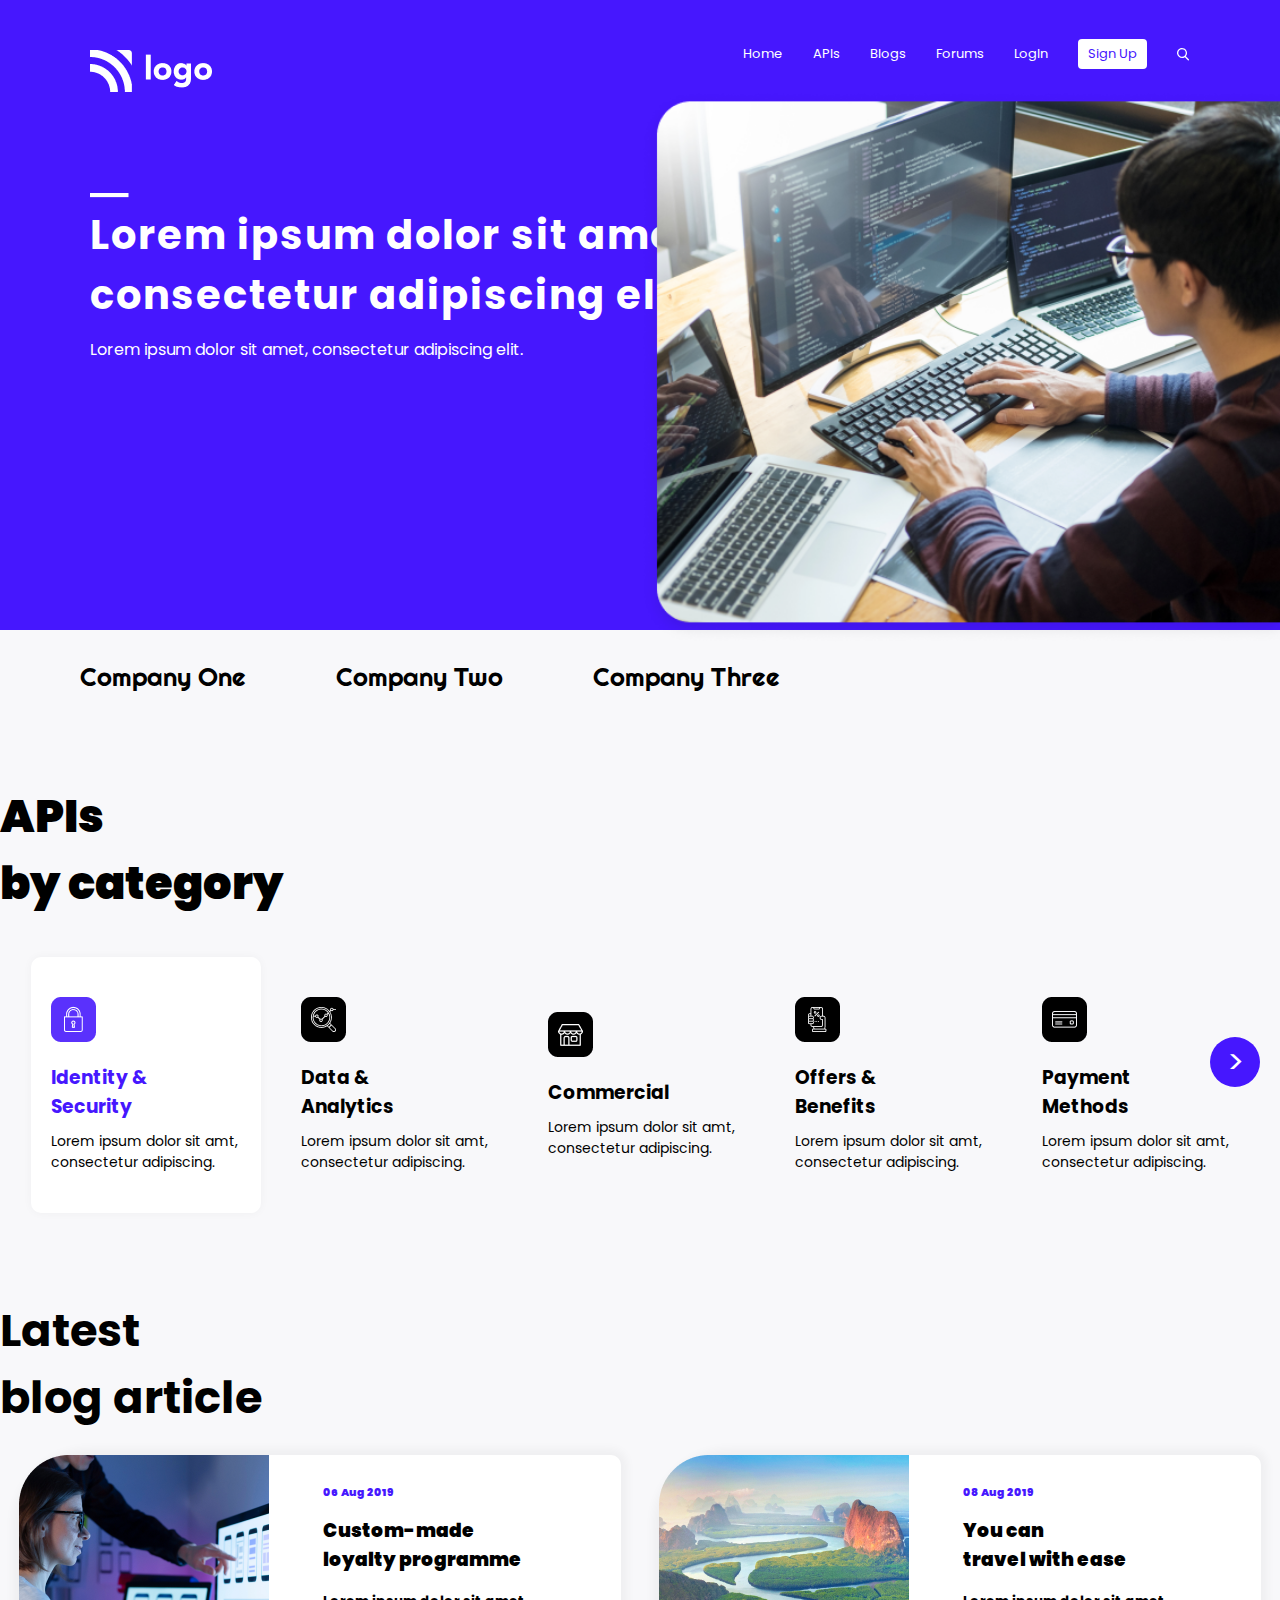
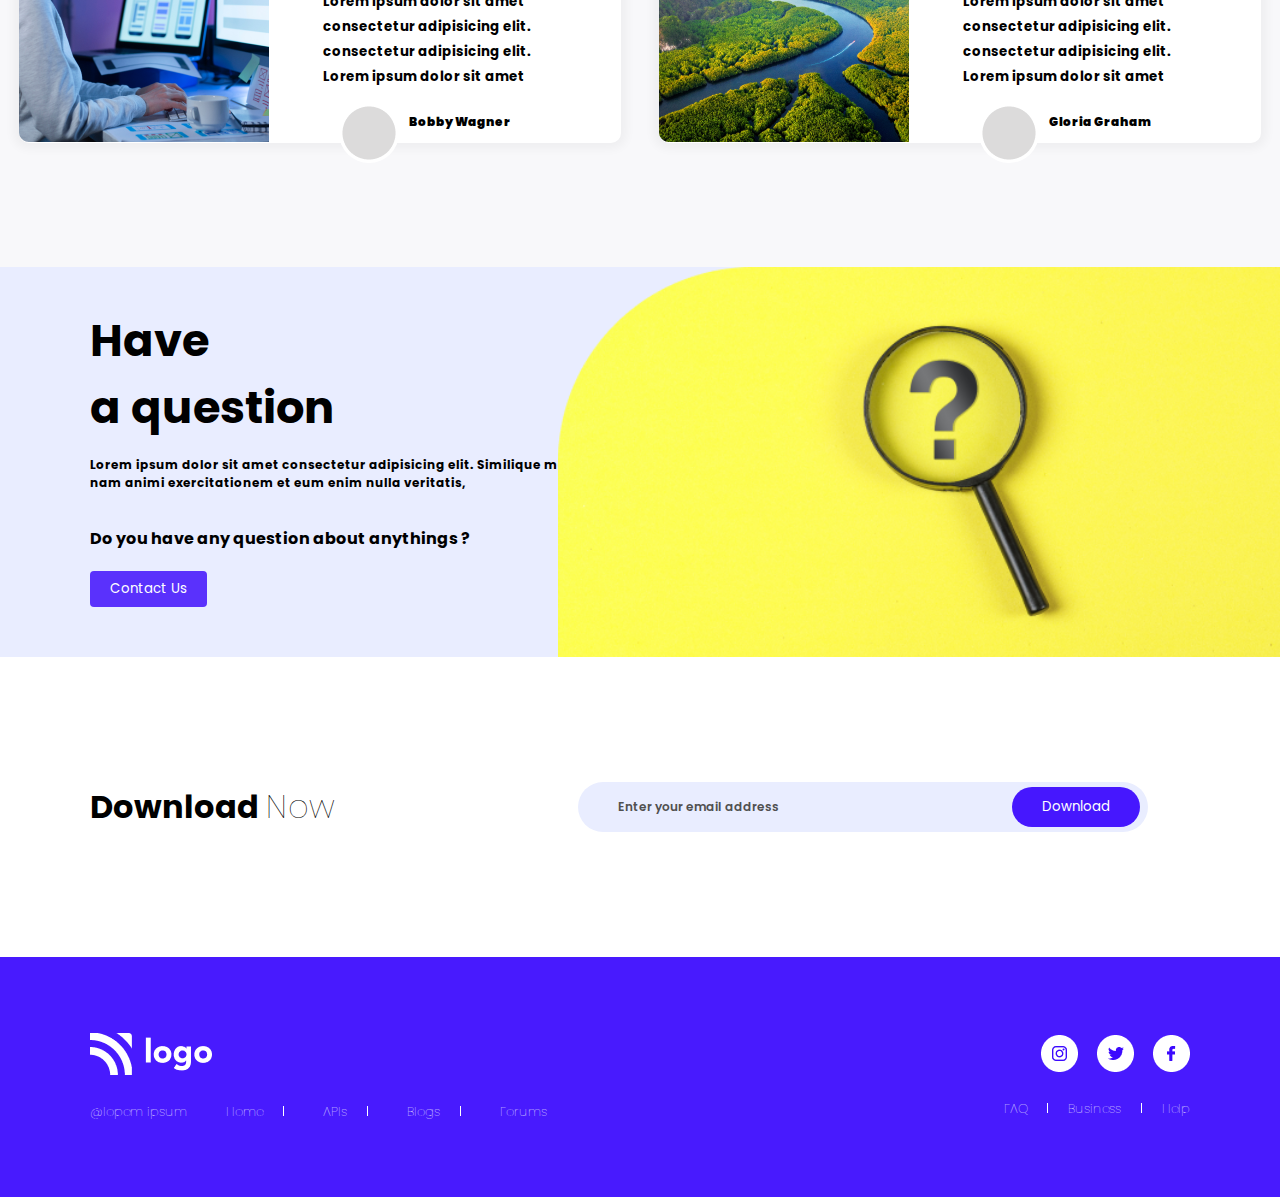
<file: assets/Developer Landing Page.html>
<!DOCTYPE html>
<!-- saved from url=(0032)https://live-proj-9.netlify.app/ -->
<html lang="en"><head><meta http-equiv="Content-Type" content="text/html; charset=UTF-8">
    
    <meta http-equiv="X-UA-Compatible" content="IE=edge">
    <meta name="viewport" content="width=device-width, initial-scale=1.0">
    <title>Developer Landing Page</title>
    <link rel="stylesheet" href="./Developer Landing Page_files/style.css">
</head>
<body data-new-gr-c-s-check-loaded="14.1070.0" data-gr-ext-installed="">
    <!-- Header Starts -->
    <header>
        <!-- Navigation Bar Starts -->
        <nav>
            <!-- Navigation items Starts -->
            <a class="nav-item">Home</a>
            <a class="nav-item">APIs</a>
            <a class="nav-item">Blogs</a>
            <a class="nav-item">Forums</a>
            <a class="nav-item">LogIn</a>
            <a class="nav-item-active">Sign Up</a>
            <svg class="nav-item" width="13" height="13" viewBox="0 0 13 13" fill="none" xmlns="http://www.w3.org/2000/svg">
            <path fill-rule="evenodd" clip-rule="evenodd" d="M8.85903 8.24401L11.816 11.321L11.815 11.322C11.991 11.4877 12.0614 11.7369 11.9982 11.9703C11.9349 12.2036 11.7483 12.3831 11.5127 12.4372C11.2771 12.4914 11.0308 12.4113 10.872 12.229L7.89103 9.12901C7.04998 9.72236 6.04531 10.0397 5.01603 10.037C2.66419 10.0372 0.627975 8.40344 0.118589 6.10743C-0.390797 3.81142 0.763438 1.46979 2.89472 0.475412C5.02599 -0.518963 7.56198 0.100953 8.99418 1.96641C10.4264 3.83187 10.3702 6.44192 8.85903 8.24401ZM8.44412 3.59725C7.86941 2.21135 6.51636 1.3082 5.01603 1.30901C2.9693 1.31231 1.31123 2.97128 1.30903 5.01801C1.30903 6.51834 2.21291 7.8709 3.59912 8.44487C4.98532 9.01883 6.58078 8.70114 7.64139 7.63996C8.702 6.57878 9.01883 4.98314 8.44412 3.59725Z" fill="white"></path>
            </svg>
        </nav>

        <!-- LOGO -->
        <div>
            <img class="logo" src="./Developer Landing Page_files/Logo.png">
        </div>

        <!-- Text -->
        <div class="header-text">
            <img src="./Developer Landing Page_files/Rectangle_12.png">
            <h2>
                Lorem ipsum dolor sit amet, <br>consectetur adipiscing elit.
            </h2>
            <p>
                Lorem ipsum dolor sit amet, consectetur adipiscing elit.
            </p>
        </div>

        <!-- Image -->
        <div>
            <img class="header-image" src="./Developer Landing Page_files/IMAGE HERE.png">
        </div>
    </header>
    <!-- Companies -->
    <div class="companies">
        <a href="https://live-proj-9.netlify.app/#" class="company-items">Company One</a>
        <a href="https://live-proj-9.netlify.app/#" class="company-items">Company Two</a>
        <a href="https://live-proj-9.netlify.app/#" class="company-items">Company Three</a>
    </div>

    <!-- API Section -->
    <div class="api">
        <h1 class="api-heading">APIs <br> by category</h1>
    <!-- Cards -->
        <div class="cards">
            <!-- Card 01 -->
            <div class="card-active">
                <img class="card-logo" src="./Developer Landing Page_files/Group 97.png">
                <h3 class="card-head-active">Identity &amp; <br> Security</h3>
                <p class="card-body">Lorem ipsum dolor sit amt, <br> consectetur adipiscing.</p>
            </div>
            <!-- Card 02 -->
            <div class="card">
                <img class="card-logo" src="./Developer Landing Page_files/Group 98.png">
                <h3 class="card-head">Data &amp; <br> Analytics</h3>
                <p class="card-body">Lorem ipsum dolor sit amt, <br> consectetur adipiscing.</p>
            </div>
            <!-- Card 03 -->
            <div class="card">
                <img class="card-logo" src="./Developer Landing Page_files/Group 99.png">
                <h3 class="card-head">Commercial</h3>
                <p class="card-body">Lorem ipsum dolor sit amt, <br> consectetur adipiscing.</p>
            </div>
            <!-- Card 04 -->
            <div class="card">
                <img class="card-logo" src="./Developer Landing Page_files/Group 100.png">
                <h3 class="card-head">Offers &amp; <br> Benefits</h3>
                <p class="card-body">Lorem ipsum dolor sit amt, <br> consectetur adipiscing.</p>
            </div>
            <!-- Card 05 -->
            <div class="card">
                <img class="card-logo" src="./Developer Landing Page_files/Group 101.png">
                <h3 class="card-head">Payment <br> Methods</h3>
                <p class="card-body">Lorem ipsum dolor sit amt, <br> consectetur adipiscing.</p>
            </div>

        </div>        
    </div>

    <!-- Blog section -->
    
    <div class="blog-heading">
            <h1>Latest <br> blog article</h1>
    </div>
        <!-- Blogs -->
    <div class="blog-cards">
            <!-- Blog card 01 -->
        <div class="blog-card">
                <div class="blog-image">
                    <img src="./Developer Landing Page_files/Rectangle.png" alt="">
                </div>
                <div class="blog-content">
                    <h6>06 Aug 2019</h6>
                    <h3>Custom-made <br> loyalty programme</h3>
                    <small>Lorem ipsum dolor sit amet <br>consectetur adipisicing elit. <br> consectetur adipisicing elit. <br>Lorem ipsum dolor sit amet</small>
                </div>
                <div class="blog-bottom">
                    <img class="blog-card-bottom-image" src="./Developer Landing Page_files/IMAGE HERE (2).png" alt="">
                </div>
                <div class="blog-author">
                    <b class="blog-author">Bobby Wagner</b>
                </div>
                
            </div>

            <!-- Blog card 02 -->

            <div class="blog-card">
                <div class="blog-image">
                    <img src="./Developer Landing Page_files/Rectangle Copy.png" alt="">
                </div>
                <div class="blog-content">
                    <h6>08 Aug 2019</h6>
                    <h3>You can <br> travel with ease</h3>
                    <small>Lorem ipsum dolor sit amet <br>consectetur adipisicing elit. <br> consectetur adipisicing elit. <br>Lorem ipsum dolor sit amet</small>
                </div>
                <div class="blog-bottom">
                    <img class="blog-card-bottom-image" src="./Developer Landing Page_files/IMAGE HERE (2).png" alt="">
                </div>
                <div class="blog-author">
                    <b class="blog-author">Gloria Graham</b>
                </div>
                
            </div>
        </div>

        <!-- FAQ SECTION -->
        <div class="faq-section">
            <div class="faq-content">
                <h2>Have <br> a question</h2>
                <h4>Lorem ipsum dolor sit amet consectetur adipisicing elit. Similique mollitia <br>nam animi exercitationem et eum enim nulla veritatis,</h4>
                <h4>Do you have any question about anythings ?</h4>

                <button>Contact Us</button>
            </div>
            <div class="faq-image">
                <img src="./Developer Landing Page_files/Rectangle_38-2 (1).png" alt="">
            </div>
        </div>

        <!-- Download -->
        <div class="download-section">
            <div class="download-content">
                <h1>Download <span> Now</span></h1>
            </div>
            <div class="download-email">
                <form>
                    <input placeholder="Enter your email address">
                    <button>Download</button>
                  </form>
            </div>
        </div>

        <!-- Download -->
        <div class="footer-section">
            <div class="footer-left">
                <img class="footer-logo" src="./Developer Landing Page_files/Logo.png" alt="">
                <ul class="list">
                    <li class="list-items">@lopem ipsum</li>
                    <li class="list-items">Home</li>
                    <li class="list-items">APIs</li>
                    <li class="list-items">Blogs</li>
                    <li class="list-items">Forums</li>
                </ul>
            </div>

            <div class="footer-right">
                <div class="footer-right">
                    <img class="footer-logos" src="./Developer Landing Page_files/Group 102.png" alt="">
                    <img class="footer-logos" src="./Developer Landing Page_files/Group 103.png" alt="">
                    <img class="footer-logos" src="./Developer Landing Page_files/Group 104.png" alt="">
                </div>
                <ul class="logos-list">
                    <li class="list-items">FAQ</li>
                    <li class="list-items">Business</li>
                    <li class="list-items">Help</li>
                </ul>
            </div>
            
        </div>

</body><grammarly-desktop-integration data-grammarly-shadow-root="true"></grammarly-desktop-integration></html>
</file>
<file: assets/Developer Landing Page_files/style.css>
/* POPPINS FONT FAMILY */
@import url("https://fonts.googleapis.com/css2?family=Poppins&display=swap");
@import url("https://fonts.googleapis.com/css2?family=Righteous&display=swap");

* {
  font-family: "Poppins", sans-serif;
  margin: 0px;
}
body {
  background-color: #f8f8fa;
}

/*--------------------- header section -----------------------*/
header {
  background-color: #4617fe;
  display: flex;
  height: 70vh;
  padding: 0 90px;
}
nav {
  order: 2;
  margin-left: auto;
  height: 12vh;
  display: flex;
  gap: 30px;
  align-items: center;
  color: #FFFFFF;
  font-size: 13px;
}
nav .nav-item {
  cursor: pointer;
}
nav .nav-item-active {
  background-color: #FFFFFF;
  color: #4617fe;
  padding: 5px 10px;
  border-radius: 4px;
  cursor: pointer;
}
header div .logo {
  order: 1;
  margin-top: 50px;

}
header .header-text {
  position: absolute;
  margin-top: 180px;
  color: #FFFFFF; 
}
header .header-text h2 {
  font-size: 2.5rem;
  letter-spacing: 2px;
  margin-bottom: 12px; 
}
header div:last-child {
  position: absolute;
  right: 0;
  width: 640px;
  height: 500px;
  top: 90px;
}
header div .header-image {
  width: 100%;
}

/*----------------------- companies --------------------*/

.companies {
  display: flex;
  width: 700px;
  justify-content: space-between;
  margin-left: 80px;
  margin-top: 30px;
}
.companies .company-items {
  text-decoration: none;
  color: #000000;
  font-size: 1.6rem;
  font-family: "Righteous";
}

/*------------------- api section --------------------*/
.api {
  margin-top: 90px;
  max-width: 85rem;
  margin-left: auto;
  margin-right: auto;
}
.api .api-heading {
  font-size: 2.8rem;
  font-weight: 900;
}
.api .cards {
  display: flex;
  margin-top: 40px;
  align-items: center;
  gap: 20px;
  position: relative; 
  justify-content: center;
}
.api .cards .card-active {
  background-color: #FFFFFF;
  border-radius: 10px;
  padding: 40px 20px;
  width: 190px;
  box-shadow: 0px 0px 10px 0px rgba(0,0,0,.04);
  color: #4617fe;
}
.api .cards .card {
  padding: 40px 20px;
}
.api .cards [class^="card"] h3 {
  margin-top: 14px;
}
.api .cards [class^="card"] p {
  color: #000000;
  margin-top: 10px;
  font-size: 14px; 
 }

 .card:last-child::after {
  content: ">";
  display: flex;
  background-color: #4617fe;
  color: #FFFFFF;
  width: 50px;
  height: 50px;
  border-radius: 50px;
  position: absolute;
  right: 20px;
  top: 80px;
  justify-content: center;
  align-items: center;
  font-size: 2rem;
 }



 /*----------------------- Blog section -----------------------*/

 .blog-heading {
  margin-top: 84px;
  max-width: 85rem;
  margin-left: auto;
  margin-right: auto;
 }

 .blog-heading h1 {
  font-size: 2.8rem;
 }
 .blog-cards {
  max-width: 85rem;
  margin-left: auto;
  margin-right: auto;
  display: flex;
  margin-top: 24px;
 }
 .blog-card {
  background-color: #FFFFFF;
  margin-right: auto;
  margin-left: auto;
  border-top-left-radius: 70px;
  border-bottom-right-radius: 10px;
  border-bottom-left-radius: 10px;
  border-top-right-radius: 10px;
  position: relative;
  box-shadow: 0 0 10px 6px rgba(0,0,0,.04);
  height: 288px;
 }
 .blog-image {
  display: inline-block;
 }
 .blog-image img {
  display: inline-block;
 }
 .blog-content {
  display: inline-block;
  vertical-align: top;
  padding: 30px 90px 0px 50px;
 }
 .blog-content h6 {
    color: #4617fe;
    font-weight: 900;
 }
 .blog-content h3 {
  padding-top: 15px;
  font-weight: 900;
  margin-bottom: 14px;
 }
 .blog-content small {
  font-weight: bold;
}
.blog-bottom {
  position: absolute;
  background-color: #FFFFFF;
  display: flex;
  justify-content: center;
  align-items: center;
  height: 60px;
  width: 60px;
  border-radius: 60px;
  left: 320px;
  bottom: -20px;
}

 div.blog-author {
  position: absolute;
  bottom: -20px;
  left: 390px;
  bottom: 12px;
  font-size: 12px;
  font-weight: 900;
 }

 
 /*------------------- Faq section -------------------*/
 .faq-section {
  margin-top: 124px;
  padding: 0 90px;
  background-color: #e9edff;
  display: flex;
  padding-top: 40px;
  position: relative;
  height: 350px;
 }
 .faq-section .faq-content h2 {
  font-size: 2.8rem;

 }
 .faq-section .faq-content h4 {
  font-size: 12px;
  padding-top: 15px;
 }
 .faq-section .faq-content h2 ~ h4:not(:first-of-type) {
  font-size: 1rem;
  padding-top: 34px;
 }
 .faq-section .faq-image {
  align-self: flex-end;
  display: flex;
  position: absolute;
  right: 0;
  height: 390px;
 }
 .faq-section .faq-content button {
    background-color: #5a31fc;
    border: none;
    color: #FFFFFF;
    padding: 8px 20px;
    margin-top: 20px;
    border-radius: 4px;
 }


/*-------------------- Download section --------------------*/

.download-section {
  display: flex;
  justify-content: space-between;
  padding: 0 90px;
  height: 300px;
  background-color: #FFFFFF;
  align-items: center;
}
.download-section .download-content span {
  font-weight: 100;
}
.download-section .download-email {
  position: absolute;
  right: 0px;
}
.download-section .download-email form input {
  outline: none;
  border: none;
  background-color: #e9edff;
  padding: 15px 170px 15px 40px;
  border-radius: 50px;
  width: 360px;
}
.download-section .download-email form input::placeholder {
  font-weight: 600;
  color: #505050;
  font-size: 12px;
}
.download-section .download-email form button {
  position: relative;
  right: 140px;
  background-color: #4617fe;
  color: #FFFFFF;
  border: none;
  padding: 10px 30px;
  border-radius: 50px;
}


/*------------------- footer section ----------------------*/

.footer-section {
  background-color: #481afe;
  display: flex;
  justify-content: space-between;
  padding: 20px 90px;
  align-items: center;
  height: 200px;
}

.footer-section .footer-left .list {
    list-style-type: none;
    display: flex;
    gap: 39px;
    color: #FFFFFF;
    font-weight: lighter;
    font-size: 13px;
    padding-top: 20px;
    margin-left: -40px;
}
.footer-section .footer-left .list .list-items ~ .list-items:not(:last-of-type)::after {
  content: "";
  width: 1px;
  height: 50%;
  margin-left: 20px;
  display: inline-block;
  background-color: #FFFFFF;
}

.footer-right:first-child {
  text-align: right;
  margin-bottom: 20px;
}
.footer-right .footer-logos:not(:last-child) {
  margin-right: 15px;

}
.footer-right .logos-list {
  list-style-type: none;
  display: flex;
  gap: 20px;
  color: #FFFFFF;
  font-weight: lighter;
  font-size: 13px;
}
.footer-right .logos-list .list-items:not(:last-child)::after {
  content: "";
  width: 1px;
  height: 50%;
  margin-left: 20px;
  display: inline-block;
  background-color: #FFFFFF;
}
</file>
